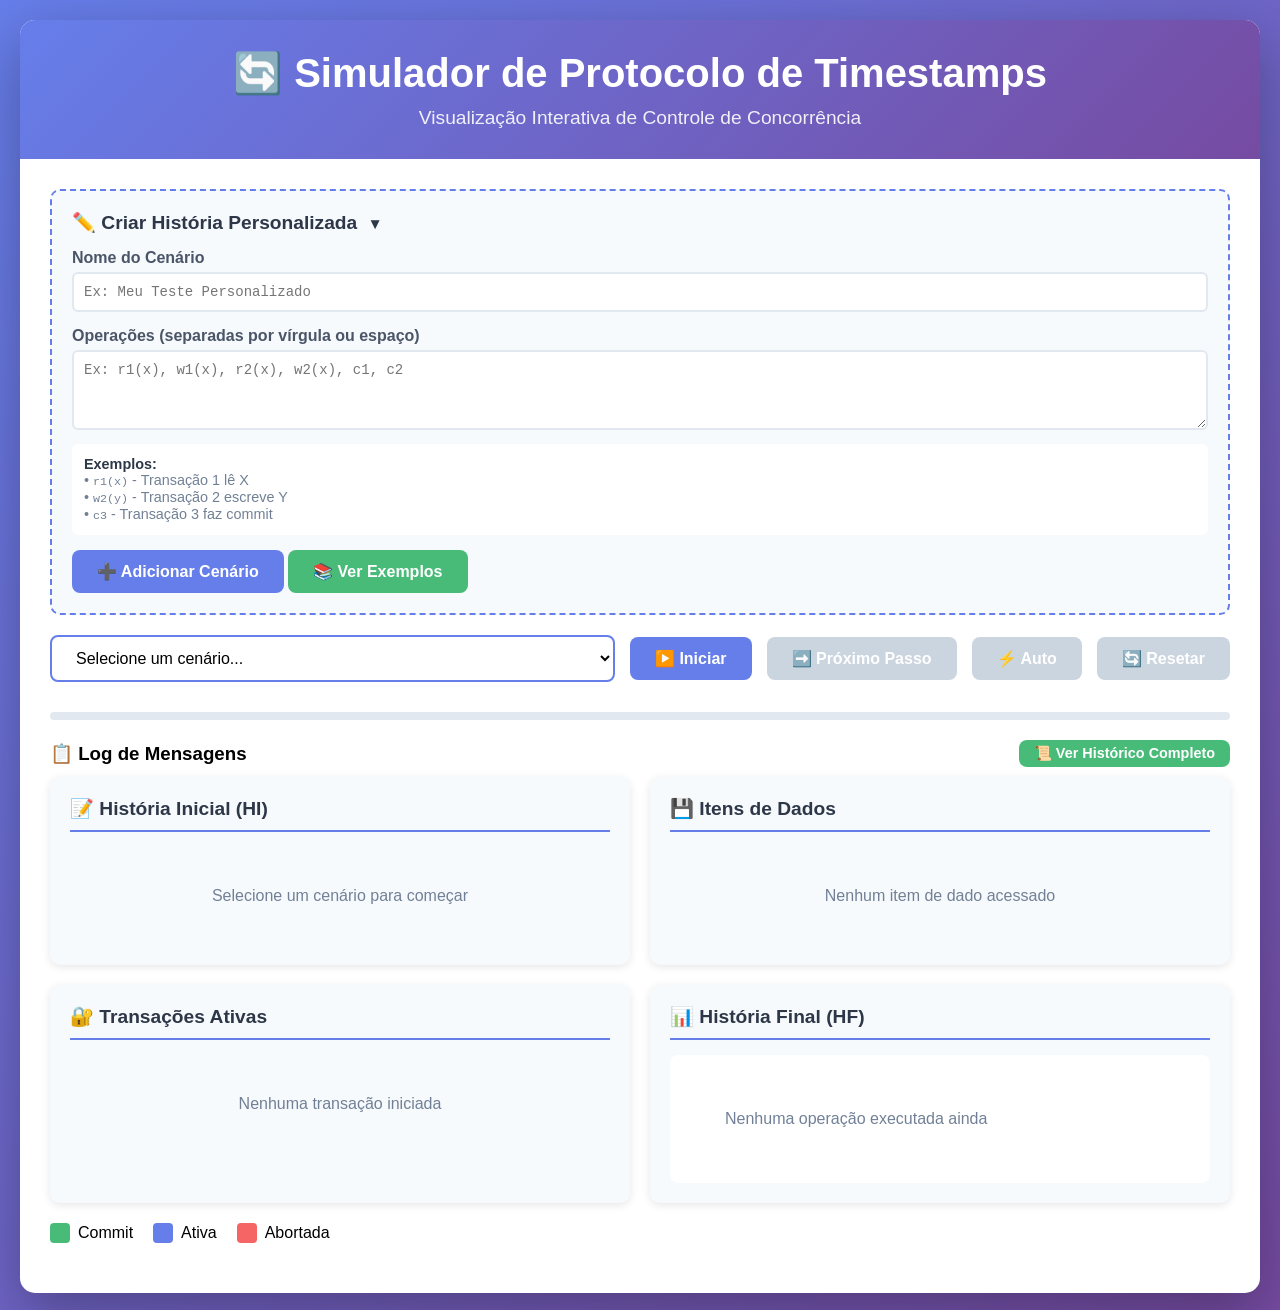
<file: index.html>
<!DOCTYPE html>
<html lang="pt-BR">
<head>
    <meta charset="UTF-8">
    <meta name="viewport" content="width=device-width, initial-scale=1.0">
    <title>Simulador de Protocolo de Timestamps - Visualização</title>
    <link rel="stylesheet" href="styles.css">
</head>
<body>
    <div class="container">
        <div class="header">
            <h1>🔄 Simulador de Protocolo de Timestamps</h1>
            <p>Visualização Interativa de Controle de Concorrência</p>
        </div>

        <div class="content">
            <!-- Seção de Entrada Personalizada -->
            <div class="custom-input-section">
                <h3 onclick="toggleCustomInput()">✏️ Criar História Personalizada <span id="toggleIcon">▼</span></h3>
                <div id="customInputContent">
                    <div class="input-group">
                        <div class="input-field">
                            <label for="customName">Nome do Cenário</label>
                            <input type="text" id="customName" placeholder="Ex: Meu Teste Personalizado">
                        </div>
                    </div>
                    <div class="input-group">
                        <div class="input-field">
                            <label for="customOperations">Operações (separadas por vírgula ou espaço)</label>
                            <textarea id="customOperations" placeholder="Ex: r1(x), w1(x), r2(x), w2(x), c1, c2"></textarea>
                            <div class="input-examples">
                                <strong>Exemplos:</strong><br>
                                • <code>r1(x)</code> - Transação 1 lê X<br>
                                • <code>w2(y)</code> - Transação 2 escreve Y<br>
                                • <code>c3</code> - Transação 3 faz commit
                            </div>
                        </div>
                    </div>
                    <button class="btn btn-primary" onclick="adicionarCenarioPersonalizado()">➕ Adicionar Cenário</button>
                    <button class="btn btn-secondary" onclick="abrirModalExemplos()">📚 Ver Exemplos</button>
                </div>
            </div>

            <div class="controls">
                <select id="scenarioSelect" aria-label="Selecione um cenário" title="Selecione um cenário">
                    <option value="">Selecione um cenário...</option>
                </select>
                <button class="btn btn-primary" id="startBtn" onclick="iniciarSimulacao()">▶️ Iniciar</button>
                <button class="btn btn-secondary" id="nextBtn" onclick="proximoPasso()" disabled>➡️ Próximo Passo</button>
                <button class="btn btn-secondary" id="autoBtn" onclick="executarAutomatico()" disabled>⚡ Auto</button>
                <button class="btn btn-danger" id="resetBtn" onclick="resetarSimulacao()" disabled>🔄 Resetar</button>
            </div>

            <div class="progress-bar">
                <div class="progress-fill" id="progressBar" style="width: 0%"></div>
            </div>

            <div class="step-info" id="stepInfo" style="display: none;">
                <h3>Passo <span id="stepNumber">0</span> de <span id="totalSteps">0</span></h3>
                <div>Processando operação: <span class="operation-display" id="currentOperation">-</span></div>
            </div>

            <div class="messages-header">
                <h3>📋 Log de Mensagens</h3>
                <button class="btn btn-secondary btn-historico" onclick="abrirHistoricoCompleto()">📜 Ver Histórico Completo</button>
            </div>
            <div id="messages"></div>

            <div class="grid">
                <div class="card">
                    <h3>📝 História Inicial (HI)</h3>
                    <div id="initialHistory">
                        <div class="empty-state">
                            <p>Selecione um cenário para começar</p>
                        </div>
                    </div>
                </div>

                <div class="card">
                    <h3>💾 Itens de Dados</h3>
                    <div id="dataItems">
                        <div class="empty-state">
                            <p>Nenhum item de dado acessado</p>
                        </div>
                    </div>
                </div>
            </div>

            <div class="grid">
                <div class="card">
                    <h3>🔐 Transações Ativas</h3>
                    <div id="transactions">
                        <div class="empty-state">
                            <p>Nenhuma transação iniciada</p>
                        </div>
                    </div>
                </div>

                <div class="card">
                    <h3>📊 História Final (HF)</h3>
                    <div class="hf-timeline" id="hfTimeline">
                        <div class="empty-state">
                            <p>Nenhuma operação executada ainda</p>
                        </div>
                    </div>
                </div>
            </div>

            <div class="legend">
                <div class="legend-item">
                    <div class="legend-color" style="background: #48bb78;"></div>
                    <span>Commit</span>
                </div>
                <div class="legend-item">
                    <div class="legend-color" style="background: #667eea;"></div>
                    <span>Ativa</span>
                </div>
                <div class="legend-item">
                    <div class="legend-color" style="background: #f56565;"></div>
                    <span>Abortada</span>
                </div>
            </div>
        </div>
    </div>

    <!-- Modal de Exemplos -->
    <div class="modal" id="examplesModal">
        <div class="modal-content">
            <div class="modal-header">
                <h2>📚 Exemplos de Operações</h2>
                <button class="close-modal" onclick="fecharModalExemplos()">✕</button>
            </div>
            <div>
                <h3>Formato das Operações</h3>
                <p style="margin-bottom: 15px;">Cada operação deve seguir o formato:</p>
                
                <div style="background: #f7fafc; padding: 15px; border-radius: 8px; margin-bottom: 20px;">
                    <strong>Leitura:</strong> <code>r{transação}({item})</code><br>
                    Exemplo: <code>r1(x)</code> - Transação 1 lê o item X<br><br>
                    
                    <strong>Escrita:</strong> <code>w{transação}({item})</code><br>
                    Exemplo: <code>w2(y)</code> - Transação 2 escreve no item Y<br><br>
                    
                    <strong>Commit:</strong> <code>c{transação}</code><br>
                    Exemplo: <code>c3</code> - Transação 3 faz commit
                </div>

                <h3>Exemplos Completos</h3>
                
                <div style="background: #f7fafc; padding: 15px; border-radius: 8px; margin-bottom: 15px;">
                    <strong>Exemplo 1: Execução Serial</strong><br>
                    <code>r1(x), w1(x), c1, r2(x), c2</code><br>
                    <small style="color: #718096;">T1 lê e escreve X, depois T2 lê X. Sem conflitos.</small>
                </div>

                <div style="background: #f7fafc; padding: 15px; border-radius: 8px; margin-bottom: 15px;">
                    <strong>Exemplo 2: Conflito de Escrita</strong><br>
                    <code>w1(z), r2(z), w3(z), w2(z), c1, c3, c2</code><br>
                    <small style="color: #718096;">T2 será abortada quando tentar escrever após T3.</small>
                </div>

                <div style="background: #f7fafc; padding: 15px; border-radius: 8px; margin-bottom: 15px;">
                    <strong>Exemplo 3: Múltiplas Transações</strong><br>
                    <code>r1(x), r2(x), r3(x), w1(x), w2(x), c3, c2, c1</code><br>
                    <small style="color: #718096;">Três transações competindo pelo mesmo recurso.</small>
                </div>

                <div style="background: #f7fafc; padding: 15px; border-radius: 8px; margin-bottom: 15px;">
                    <strong>Exemplo 4: Múltiplos Itens</strong><br>
                    <code>w1(x), w1(y), r2(x), r2(y), w2(x), w2(y), c1, c2</code><br>
                    <small style="color: #718096;">Operações em múltiplos itens de dados (X e Y).</small>
                </div>

                <h3>Dicas</h3>
                <ul style="margin-left: 20px; color: #4a5568;">
                    <li>Separe as operações por vírgula ou espaço</li>
                    <li>Use números para identificar transações (1, 2, 3...)</li>
                    <li>Use letras para identificar itens de dados (x, y, z, a, b...)</li>
                    <li>Sempre finalize transações com commit (c1, c2, c3...)</li>
                    <li>O timestamp é atribuído automaticamente na primeira operação</li>
                </ul>
            </div>
        </div>
    </div>

    <!-- Modal de Histórico Completo -->
    <div class="modal" id="historicoModal">
        <div class="modal-content modal-historico">
            <div class="modal-header">
                <h2>📜 Histórico Completo de Mensagens</h2>
                <button class="modal-close" onclick="fecharHistoricoCompleto()">✕</button>
            </div>
            <div id="historicoContent" class="historico-content"></div>
        </div>
    </div>

    <script src="script.js"></script>
</body>
</html>
</file>
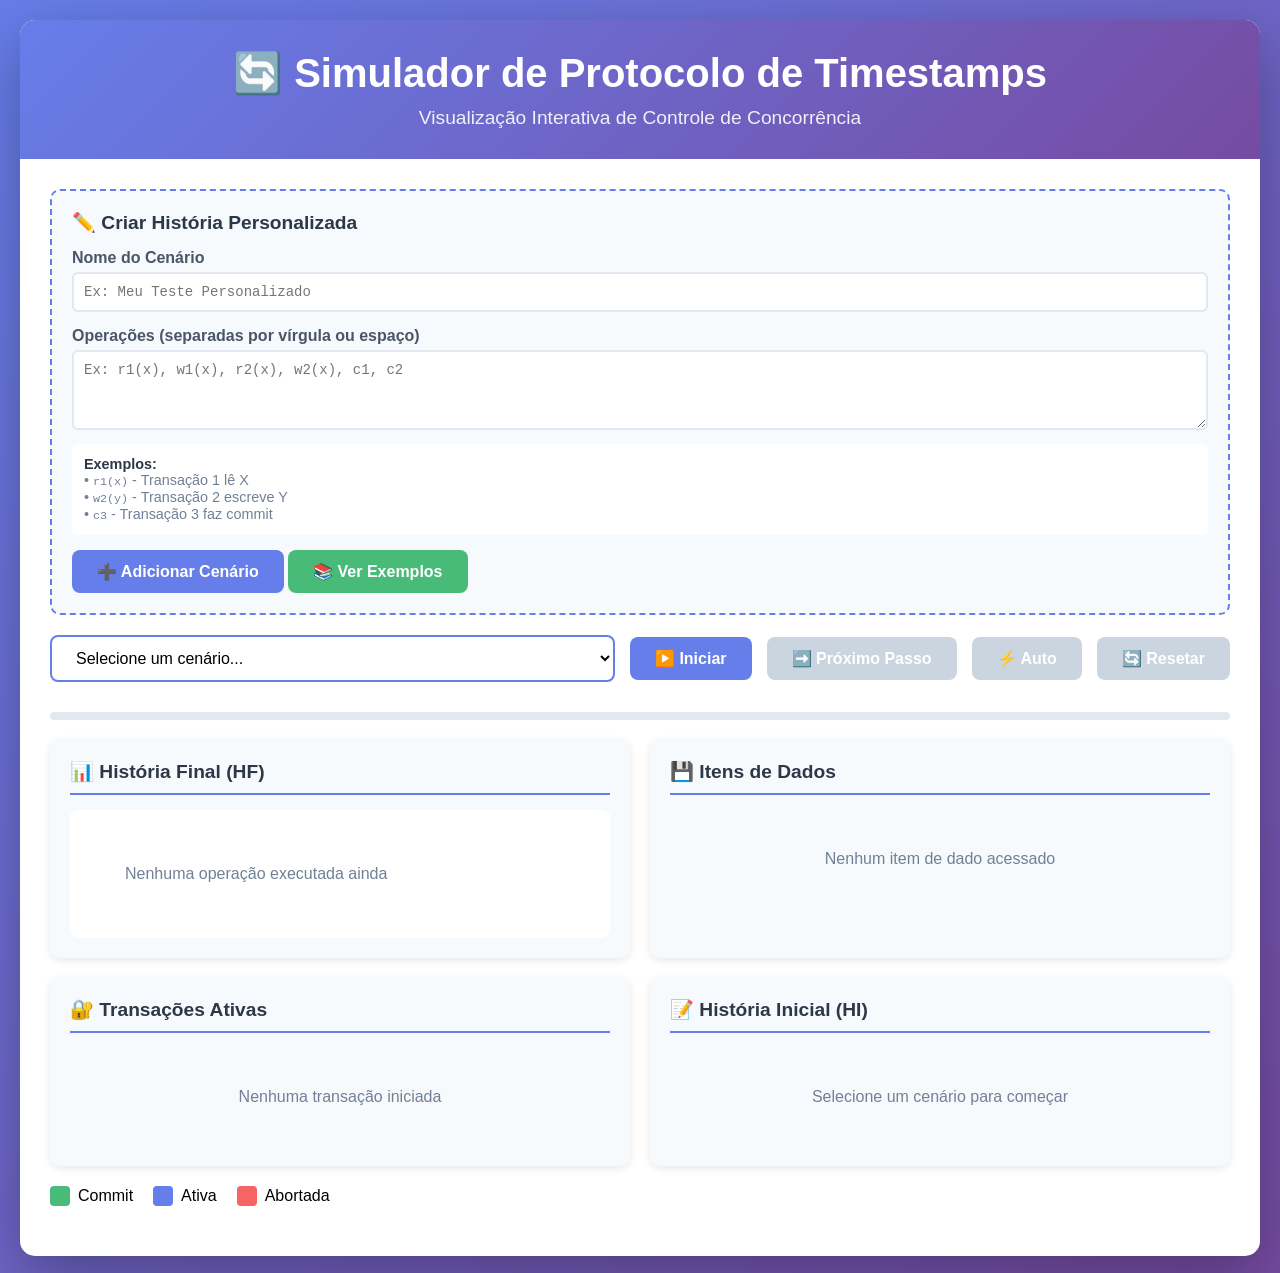
<file: visualizador.html>
<!DOCTYPE html>
<html lang="pt-BR">
<head>
    <meta charset="UTF-8">
    <meta name="viewport" content="width=device-width, initial-scale=1.0">
    <title>Simulador de Protocolo de Timestamps - Visualização</title>
    <link rel="stylesheet" href="styles.css">
</head>
<body>
    <div class="container">
        <div class="header">
            <h1>🔄 Simulador de Protocolo de Timestamps</h1>
            <p>Visualização Interativa de Controle de Concorrência</p>
        </div>

        <div class="content">
            <!-- Seção de Entrada Personalizada -->
            <div class="custom-input-section">
                <h3>✏️ Criar História Personalizada</h3>
                <div class="input-group">
                    <div class="input-field">
                        <label for="customName">Nome do Cenário</label>
                        <input type="text" id="customName" placeholder="Ex: Meu Teste Personalizado">
                    </div>
                </div>
                <div class="input-group">
                    <div class="input-field">
                        <label for="customOperations">Operações (separadas por vírgula ou espaço)</label>
                        <textarea id="customOperations" placeholder="Ex: r1(x), w1(x), r2(x), w2(x), c1, c2"></textarea>
                        <div class="input-examples">
                            <strong>Exemplos:</strong><br>
                            • <code>r1(x)</code> - Transação 1 lê X<br>
                            • <code>w2(y)</code> - Transação 2 escreve Y<br>
                            • <code>c3</code> - Transação 3 faz commit
                        </div>
                    </div>
                </div>
                <button class="btn btn-primary" onclick="adicionarCenarioPersonalizado()">➕ Adicionar Cenário</button>
                <button class="btn btn-secondary" onclick="abrirModalExemplos()">📚 Ver Exemplos</button>
            </div>

            <div class="controls">
                <select id="scenarioSelect" aria-label="Selecione um cenário" title="Selecione um cenário">
                    <option value="">Selecione um cenário...</option>
                </select>
                <button class="btn btn-primary" id="startBtn" onclick="iniciarSimulacao()">▶️ Iniciar</button>
                <button class="btn btn-secondary" id="nextBtn" onclick="proximoPasso()" disabled>➡️ Próximo Passo</button>
                <button class="btn btn-secondary" id="autoBtn" onclick="executarAutomatico()" disabled>⚡ Auto</button>
                <button class="btn btn-danger" id="resetBtn" onclick="resetarSimulacao()" disabled>🔄 Resetar</button>
            </div>

            <div class="progress-bar">
                <div class="progress-fill" id="progressBar" style="width: 0%"></div>
            </div>

            <div class="step-info" id="stepInfo" style="display: none;">
                <h3>Passo <span id="stepNumber">0</span> de <span id="totalSteps">0</span></h3>
                <div>Processando operação: <span class="operation-display" id="currentOperation">-</span></div>
            </div>

            <div id="messages"></div>

            <div class="grid">
                <div class="card">
                    <h3>📊 História Final (HF)</h3>
                    <div class="hf-timeline" id="hfTimeline">
                        <div class="empty-state">
                            <p>Nenhuma operação executada ainda</p>
                        </div>
                    </div>
                </div>

                <div class="card">
                    <h3>💾 Itens de Dados</h3>
                    <div id="dataItems">
                        <div class="empty-state">
                            <p>Nenhum item de dado acessado</p>
                        </div>
                    </div>
                </div>
            </div>

            <div class="grid">
                <div class="card">
                    <h3>🔐 Transações Ativas</h3>
                    <div id="transactions">
                        <div class="empty-state">
                            <p>Nenhuma transação iniciada</p>
                        </div>
                    </div>
                </div>

                <div class="card">
                    <h3>📝 História Inicial (HI)</h3>
                    <div id="initialHistory">
                        <div class="empty-state">
                            <p>Selecione um cenário para começar</p>
                        </div>
                    </div>
                </div>
            </div>

            <div class="legend">
                <div class="legend-item">
                    <div class="legend-color" style="background: #48bb78;"></div>
                    <span>Commit</span>
                </div>
                <div class="legend-item">
                    <div class="legend-color" style="background: #667eea;"></div>
                    <span>Ativa</span>
                </div>
                <div class="legend-item">
                    <div class="legend-color" style="background: #f56565;"></div>
                    <span>Abortada</span>
                </div>
            </div>
        </div>
    </div>

    <!-- Modal de Exemplos -->
    <div class="modal" id="examplesModal">
        <div class="modal-content">
            <div class="modal-header">
                <h2>📚 Exemplos de Operações</h2>
                <button class="close-modal" onclick="fecharModalExemplos()">✕</button>
            </div>
            <div>
                <h3>Formato das Operações</h3>
                <p style="margin-bottom: 15px;">Cada operação deve seguir o formato:</p>
                
                <div style="background: #f7fafc; padding: 15px; border-radius: 8px; margin-bottom: 20px;">
                    <strong>Leitura:</strong> <code>r{transação}({item})</code><br>
                    Exemplo: <code>r1(x)</code> - Transação 1 lê o item X<br><br>
                    
                    <strong>Escrita:</strong> <code>w{transação}({item})</code><br>
                    Exemplo: <code>w2(y)</code> - Transação 2 escreve no item Y<br><br>
                    
                    <strong>Commit:</strong> <code>c{transação}</code><br>
                    Exemplo: <code>c3</code> - Transação 3 faz commit
                </div>

                <h3>Exemplos Completos</h3>
                
                <div style="background: #f7fafc; padding: 15px; border-radius: 8px; margin-bottom: 15px;">
                    <strong>Exemplo 1: Execução Serial</strong><br>
                    <code>r1(x), w1(x), c1, r2(x), c2</code><br>
                    <small style="color: #718096;">T1 lê e escreve X, depois T2 lê X. Sem conflitos.</small>
                </div>

                <div style="background: #f7fafc; padding: 15px; border-radius: 8px; margin-bottom: 15px;">
                    <strong>Exemplo 2: Conflito de Escrita</strong><br>
                    <code>w1(z), r2(z), w3(z), w2(z), c1, c3, c2</code><br>
                    <small style="color: #718096;">T2 será abortada quando tentar escrever após T3.</small>
                </div>

                <div style="background: #f7fafc; padding: 15px; border-radius: 8px; margin-bottom: 15px;">
                    <strong>Exemplo 3: Múltiplas Transações</strong><br>
                    <code>r1(x), r2(x), r3(x), w1(x), w2(x), c3, c2, c1</code><br>
                    <small style="color: #718096;">Três transações competindo pelo mesmo recurso.</small>
                </div>

                <div style="background: #f7fafc; padding: 15px; border-radius: 8px; margin-bottom: 15px;">
                    <strong>Exemplo 4: Múltiplos Itens</strong><br>
                    <code>w1(x), w1(y), r2(x), r2(y), w2(x), w2(y), c1, c2</code><br>
                    <small style="color: #718096;">Operações em múltiplos itens de dados (X e Y).</small>
                </div>

                <h3>Dicas</h3>
                <ul style="margin-left: 20px; color: #4a5568;">
                    <li>Separe as operações por vírgula ou espaço</li>
                    <li>Use números para identificar transações (1, 2, 3...)</li>
                    <li>Use letras para identificar itens de dados (x, y, z, a, b...)</li>
                    <li>Sempre finalize transações com commit (c1, c2, c3...)</li>
                    <li>O timestamp é atribuído automaticamente na primeira operação</li>
                </ul>
            </div>
        </div>
    </div>

    <script src="script.js"></script>
</body>
</html>
</file>
<file: styles.css>
* {
    margin: 0;
    padding: 0;
    box-sizing: border-box;
}

body {
    font-family: 'Segoe UI', Tahoma, Geneva, Verdana, sans-serif;
    background: linear-gradient(135deg, #667eea 0%, #764ba2 100%);
    min-height: 100vh;
    padding: 20px;
}

.container {
    max-width: 1400px;
    margin: 0 auto;
    background: white;
    border-radius: 15px;
    box-shadow: 0 20px 60px rgba(0,0,0,0.3);
    overflow: hidden;
}

.header {
    background: linear-gradient(135deg, #667eea 0%, #764ba2 100%);
    color: white;
    padding: 30px;
    text-align: center;
}

.header h1 {
    font-size: 2.5em;
    margin-bottom: 10px;
}

.header p {
    font-size: 1.2em;
    opacity: 0.9;
}

.content {
    padding: 30px;
}

.controls {
    display: flex;
    gap: 15px;
    margin-bottom: 30px;
    flex-wrap: wrap;
    align-items: center;
}

.controls select {
    padding: 12px 20px;
    font-size: 16px;
    border: 2px solid #667eea;
    border-radius: 8px;
    background: white;
    cursor: pointer;
    flex: 1;
    min-width: 200px;
}

.btn {
    padding: 12px 25px;
    font-size: 16px;
    border: none;
    border-radius: 8px;
    cursor: pointer;
    transition: all 0.3s;
    font-weight: bold;
}

.btn-primary {
    background: #667eea;
    color: white;
}

.btn-primary:hover {
    background: #5568d3;
    transform: translateY(-2px);
    box-shadow: 0 5px 15px rgba(102, 126, 234, 0.4);
}

.btn-secondary {
    background: #48bb78;
    color: white;
}

.btn-secondary:hover {
    background: #38a169;
}

.btn-danger {
    background: #f56565;
    color: white;
}

.btn-danger:hover {
    background: #e53e3e;
}

.btn:disabled {
    background: #cbd5e0;
    cursor: not-allowed;
    transform: none;
}

.custom-input-section {
    background: #f7fafc;
    padding: 20px;
    border-radius: 10px;
    margin-bottom: 20px;
    border: 2px dashed #667eea;
}

.custom-input-section h3 {
    color: #2d3748;
    margin-bottom: 15px;
    font-size: 1.2em;
    cursor: pointer;
    transition: color 0.3s;
}

.custom-input-section h3:hover {
    color: #667eea;
}

.custom-input-section h3 span {
    font-size: 0.8em;
    margin-left: 5px;
}

.input-group {
    display: flex;
    gap: 10px;
    margin-bottom: 15px;
    flex-wrap: wrap;
}

.input-field {
    flex: 1;
    min-width: 200px;
}

.input-field label {
    display: block;
    margin-bottom: 5px;
    color: #4a5568;
    font-weight: 600;
}

.input-field input,
.input-field textarea {
    width: 100%;
    padding: 10px;
    border: 2px solid #e2e8f0;
    border-radius: 6px;
    font-size: 14px;
    font-family: 'Courier New', monospace;
}

.input-field input:focus,
.input-field textarea:focus {
    outline: none;
    border-color: #667eea;
}

.input-field textarea {
    min-height: 80px;
    resize: vertical;
}

.input-examples {
    background: white;
    padding: 12px;
    border-radius: 6px;
    margin-top: 10px;
    font-size: 0.9em;
    color: #718096;
}

.input-examples strong {
    color: #2d3748;
}

.modal {
    display: none;
    position: fixed;
    top: 0;
    left: 0;
    width: 100%;
    height: 100%;
    background: rgba(0, 0, 0, 0.5);
    z-index: 1000;
    justify-content: center;
    align-items: center;
}

.modal.active {
    display: flex;
}

.modal-content {
    background: white;
    padding: 30px;
    border-radius: 15px;
    max-width: 600px;
    width: 90%;
    max-height: 80vh;
    overflow-y: auto;
}

.modal-header {
    display: flex;
    justify-content: space-between;
    align-items: center;
    margin-bottom: 20px;
}

.modal-header h2 {
    color: #2d3748;
}

.close-modal {
    background: none;
    border: none;
    font-size: 24px;
    cursor: pointer;
    color: #718096;
}

.close-modal:hover {
    color: #2d3748;
}

.step-info {
    background: #f7fafc;
    padding: 20px;
    border-radius: 10px;
    margin-bottom: 20px;
    border-left: 5px solid #667eea;
}

.step-info h3 {
    color: #2d3748;
    margin-bottom: 10px;
    font-size: 1.3em;
}

.operation-display {
    font-size: 1.5em;
    font-weight: bold;
    color: #667eea;
    background: white;
    padding: 15px;
    border-radius: 8px;
    display: inline-block;
    margin-top: 10px;
}

.grid {
    display: grid;
    grid-template-columns: 1fr 1fr;
    gap: 20px;
    margin-bottom: 20px;
}

.card {
    background: #f7fafc;
    border-radius: 10px;
    padding: 20px;
    box-shadow: 0 2px 8px rgba(0,0,0,0.1);
}

.card h3 {
    color: #2d3748;
    margin-bottom: 15px;
    font-size: 1.2em;
    border-bottom: 2px solid #667eea;
    padding-bottom: 10px;
}

.transaction-item {
    background: white;
    padding: 12px;
    margin-bottom: 10px;
    border-radius: 6px;
    border-left: 4px solid #667eea;
    display: flex;
    justify-content: space-between;
    align-items: center;
}

.transaction-item.aborted {
    border-left-color: #f56565;
    opacity: 0.6;
}

.transaction-item.committed {
    border-left-color: #48bb78;
}

.data-item {
    background: white;
    padding: 12px;
    margin-bottom: 10px;
    border-radius: 6px;
    display: flex;
    justify-content: space-between;
    align-items: center;
}

.data-item strong {
    color: #667eea;
    font-size: 1.1em;
}

.timestamp-badge {
    background: #e6fffa;
    color: #234e52;
    padding: 4px 12px;
    border-radius: 20px;
    font-size: 0.9em;
    font-weight: bold;
}

.status-badge {
    padding: 4px 12px;
    border-radius: 20px;
    font-size: 0.85em;
    font-weight: bold;
}

.status-committed {
    background: #c6f6d5;
    color: #22543d;
}

.status-active {
    background: #bee3f8;
    color: #2c5282;
}

.status-aborted {
    background: #fed7d7;
    color: #742a2a;
}

.hf-timeline {
    background: white;
    padding: 15px;
    border-radius: 8px;
    display: flex;
    flex-wrap: wrap;
    gap: 10px;
    min-height: 60px;
    align-items: center;
}

.hf-operation {
    background: #667eea;
    color: white;
    padding: 8px 15px;
    border-radius: 6px;
    font-weight: bold;
    animation: slideIn 0.3s ease-out;
}

.hf-operation.removed {
    animation: slideOut 0.3s ease-out;
}

@keyframes slideIn {
    from {
        opacity: 0;
        transform: translateX(-20px);
    }
    to {
        opacity: 1;
        transform: translateX(0);
    }
}

@keyframes slideOut {
    from {
        opacity: 1;
        transform: scale(1);
    }
    to {
        opacity: 0;
        transform: scale(0.8);
    }
}

.message {
    padding: 15px;
    border-radius: 8px;
    margin-bottom: 15px;
    animation: fadeIn 0.5s ease-out;
}

.message.success {
    background: #c6f6d5;
    color: #22543d;
    border-left: 4px solid #48bb78;
}

.message.error {
    background: #fed7d7;
    color: #742a2a;
    border-left: 4px solid #f56565;
}

.message.info {
    background: #bee3f8;
    color: #2c5282;
    border-left: 4px solid #4299e1;
}

.message.warning {
    background: #feebc8;
    color: #7c2d12;
    border-left: 4px solid #ed8936;
}

@keyframes fadeIn {
    from {
        opacity: 0;
        transform: translateY(-10px);
    }
    to {
        opacity: 1;
        transform: translateY(0);
    }
}

.progress-bar {
    width: 100%;
    height: 8px;
    background: #e2e8f0;
    border-radius: 10px;
    overflow: hidden;
    margin-bottom: 20px;
}

.progress-fill {
    height: 100%;
    background: linear-gradient(90deg, #667eea, #764ba2);
    transition: width 0.3s ease;
}

.legend {
    display: flex;
    gap: 20px;
    margin-bottom: 20px;
    flex-wrap: wrap;
}

.legend-item {
    display: flex;
    align-items: center;
    gap: 8px;
}

.legend-color {
    width: 20px;
    height: 20px;
    border-radius: 4px;
}

@media (max-width: 768px) {
    .grid {
        grid-template-columns: 1fr;
    }

    .controls {
        flex-direction: column;
    }

    .controls select,
    .btn {
        width: 100%;
    }
}

.empty-state {
    text-align: center;
    padding: 40px;
    color: #718096;
}

.empty-state svg {
    width: 80px;
    height: 80px;
    margin-bottom: 20px;
    opacity: 0.5;
}

/* Cabeçalho de mensagens */
.messages-header {
    display: flex;
    justify-content: space-between;
    align-items: center;
    margin-bottom: 10px;
}

.messages-header h3 {
    margin: 0;
}

.btn-historico {
    padding: 5px 15px;
    font-size: 0.9em;
}

/* Modal de histórico */
.modal-historico {
    max-width: 800px;
    max-height: 80vh;
}

.historico-content {
    max-height: 60vh;
    overflow-y: auto;
    padding: 20px;
    background: #f7fafc;
    border-radius: 8px;
}

.historico-content .message {
    margin-bottom: 10px;
}

.historico-content small {
    color: #718096;
}
</file>
